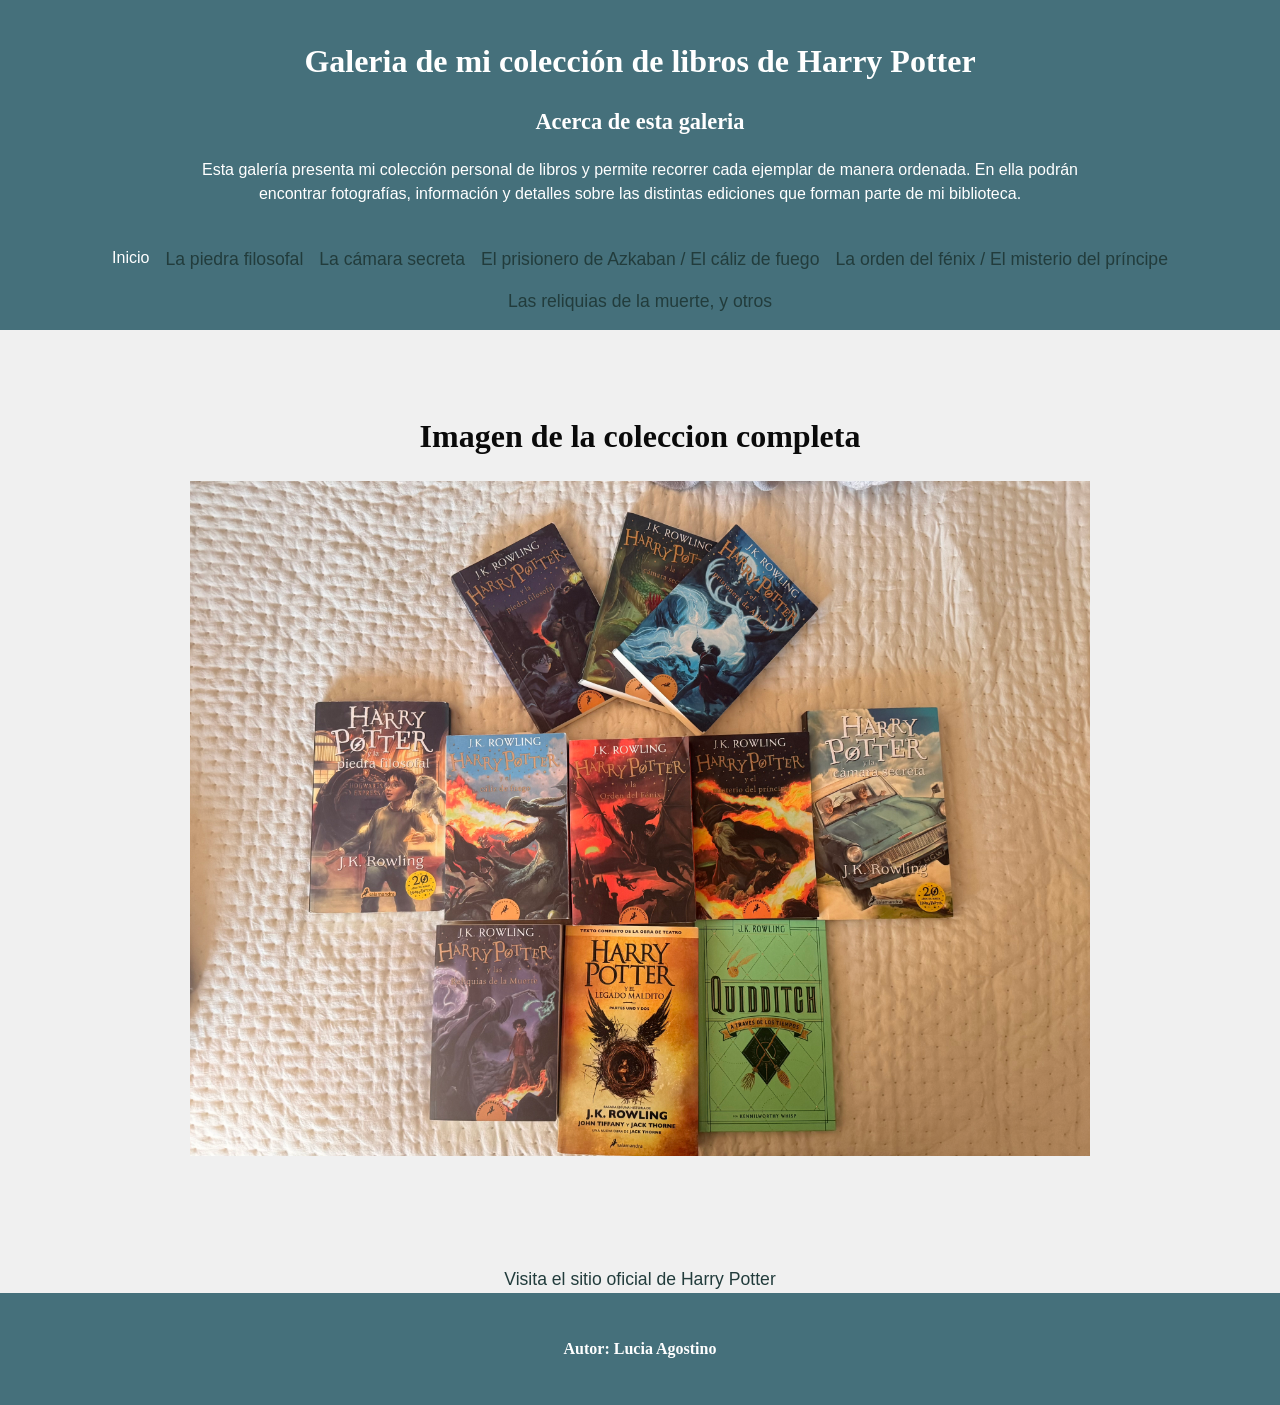
<file: index.html>
<!DOCTYPE html>
<html lang="en">
<head>
    <meta charset="UTF-8">
    <meta name="viewport" content="width=device-width, initial-scale=1.0">
    <title> Galeria de Libros de Harry Potter</title>
    <meta author="Lucia Agostino">
    <link rel="stylesheet" href="css/style.css">
</head>
<body class="index-page">
    <header>
        <h1 class="titulo">Galeria de mi colección de libros de Harry Potter</h1>
        <section>
         <h2>Acerca de esta galeria</h2>
         <p class="descripcion"> Esta galería presenta mi colección personal de libros y permite recorrer cada ejemplar de manera ordenada. En ella podrán encontrar fotografías, información y detalles sobre las distintas ediciones que forman parte de mi biblioteca. </p>
        <nav> 
            <ul class="menu">
                <li> Inicio </li>
                <li><a href="Libro 1.html"> La piedra filosofal</a></li>
                <li><a href="Libro 2.html"> La cámara secreta</a></li>
                <li><a href="Libros 3 y 4.html">El prisionero de Azkaban / El cáliz de fuego</a></li>
                <li><a href="Libros 5 y 6.html">La orden del fénix / El misterio del príncipe</a></li>
                <li><a href="Libro 7 y otros.html">Las reliquias de la muerte, y otros</a></li>
            </ul>
        </nav>
    </header> 
    <main>
        <div class="presentacion">
            <h1>Imagen de la coleccion completa</h1>
            <img class="fotoprincipal" src="Fotos/Todosjuntos.jpeg" alt=" Todos los libros" >
        </div>
    </main>
    <section>
        <div class="enlaces">
            <a href= "https://www.harrypotter.com" target="_blank">Visita el sitio oficial de Harry Potter</a>
        </div>
    </section>
    <footer>
     <h2 class="derechos">Autor: Lucia Agostino</h2>
    </footer>
</body>
</html>
</file>
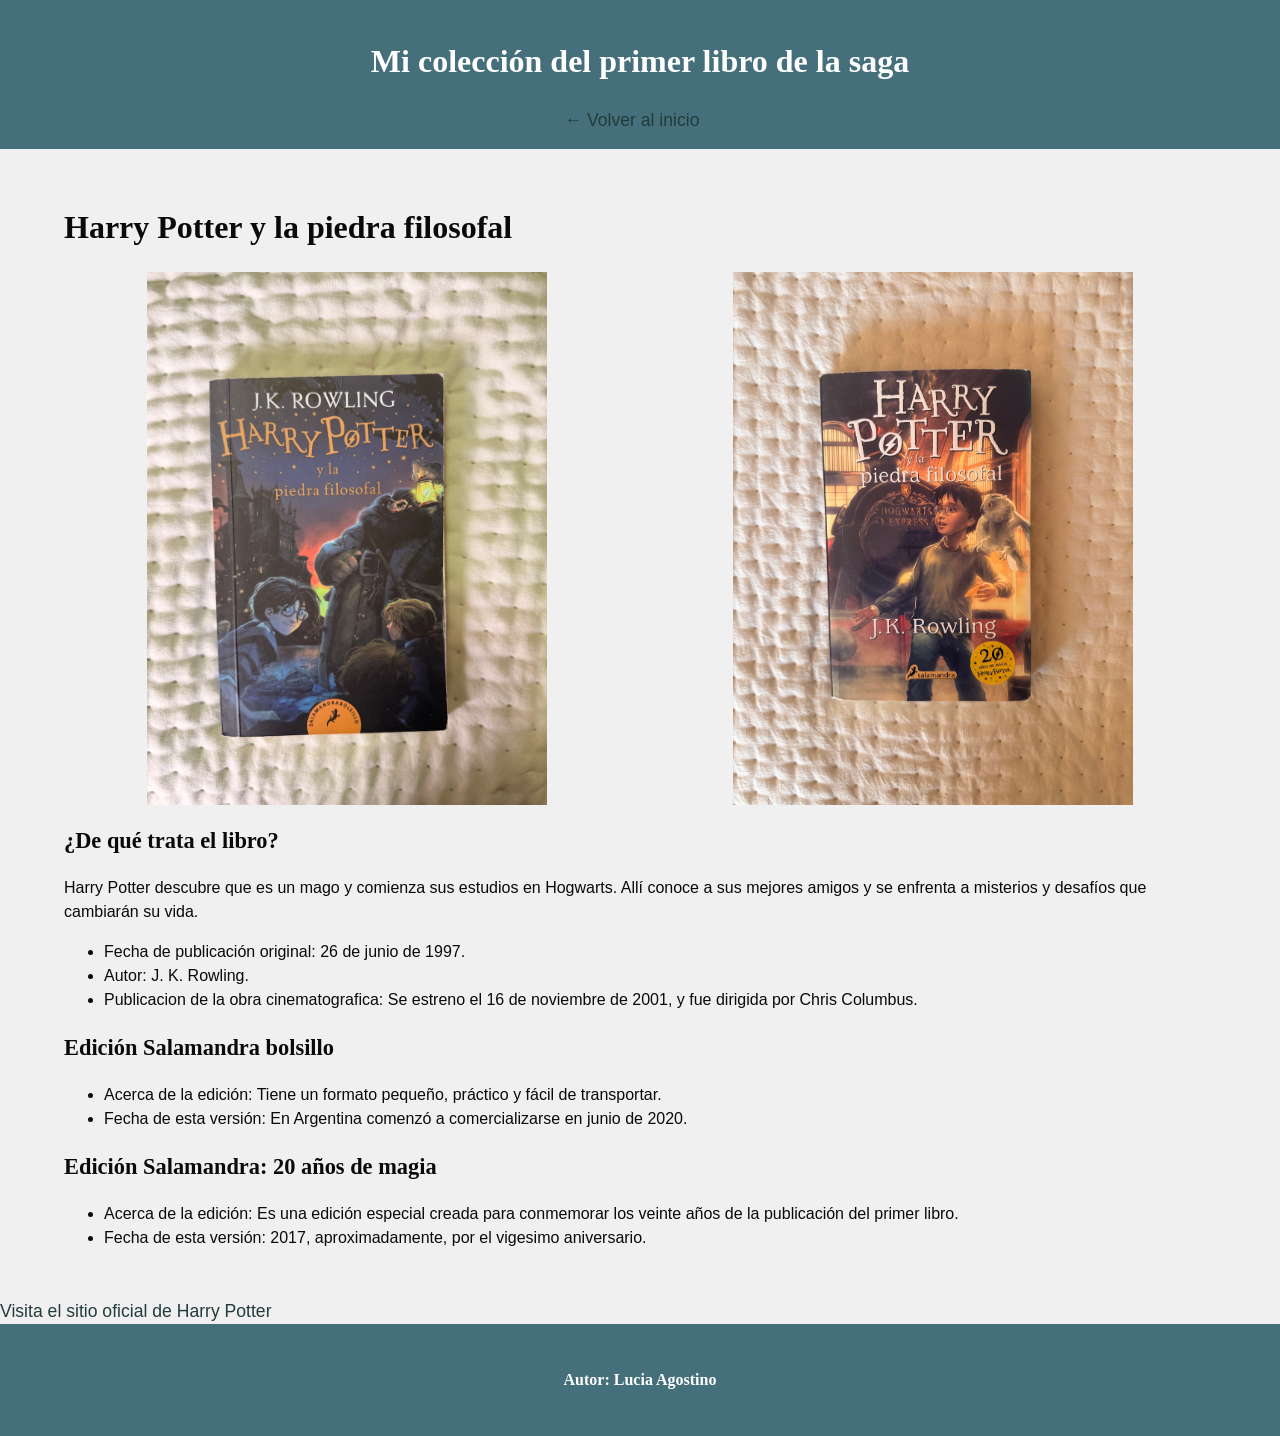
<file: Libro 1.html>
<!DOCTYPE html>
<html lang="en">
<head>
    <meta charset="UTF-8">
    <meta name="viewport" content="width=device-width, initial-scale=1.0">
        <link rel="stylesheet" href="css/style.css">
    <title>La piedra filosofal</title>
</head>
<body>
    <header>
        <h1> Mi colección del primer libro de la saga</h1>
        <nav>
            <ul class="menu">
                <li><a href="index.html"> ← Volver al inicio</a></li>
                <li class="subtitulo"> </li>
            </ul>
        </nav>
    </header> 
    <main>
        <h1>Harry Potter y la piedra filosofal</h1>
        <section>
        <div class="galeria-fotos">
    <img class="foto" src="Fotos/HP 1.jpg" alt="Edición de la piedra filosofal" width="400" height="500">
    <img class="foto" src="Fotos/HP 8.jpeg" alt="Edición de la piedra filosofal" width="400" height="500">
        </div>
<section class="informacion-libro">
    <h2>¿De qué trata el libro?</h2>
    <p> Harry Potter descubre que es un mago y comienza sus estudios en Hogwarts. Allí conoce a sus mejores amigos y se enfrenta a misterios y desafíos que cambiarán su vida. </p>
    <ul>
        <li>Fecha de publicación original: 26 de junio de 1997.</li>
        <li>Autor: J. K. Rowling.</li>
        <li> Publicacion de la obra cinematografica: Se estreno el 16 de noviembre de 2001, y fue dirigida por Chris Columbus.</li>
    </ul>
</section>
<section class="ediciones">
    <h2>Edición Salamandra bolsillo</h2>
    <ul>
        <li>Acerca de la edición: Tiene un formato pequeño, práctico y fácil de transportar.</li>
        <li>Fecha de esta versión: En Argentina comenzó a comercializarse en junio de 2020. </li>
    </ul>
    <h2>Edición Salamandra: 20 años de magia</h2>
    <ul>
        <li>Acerca de la edición: Es una edición especial creada para conmemorar los veinte años de la publicación del primer libro.</li>
        <li>Fecha de esta versión: 2017, aproximadamente, por el vigesimo aniversario.</li>
    </ul>
</section>
    </main>
     <section>
        <a href= "https://www.harrypotter.com" target="_blank">Visita el sitio oficial de Harry Potter</a>
    </section>
    <footer>
        <h2 class="derechos">Autor: Lucia Agostino </h2>
    </footer>
</body>
</html>
</file>
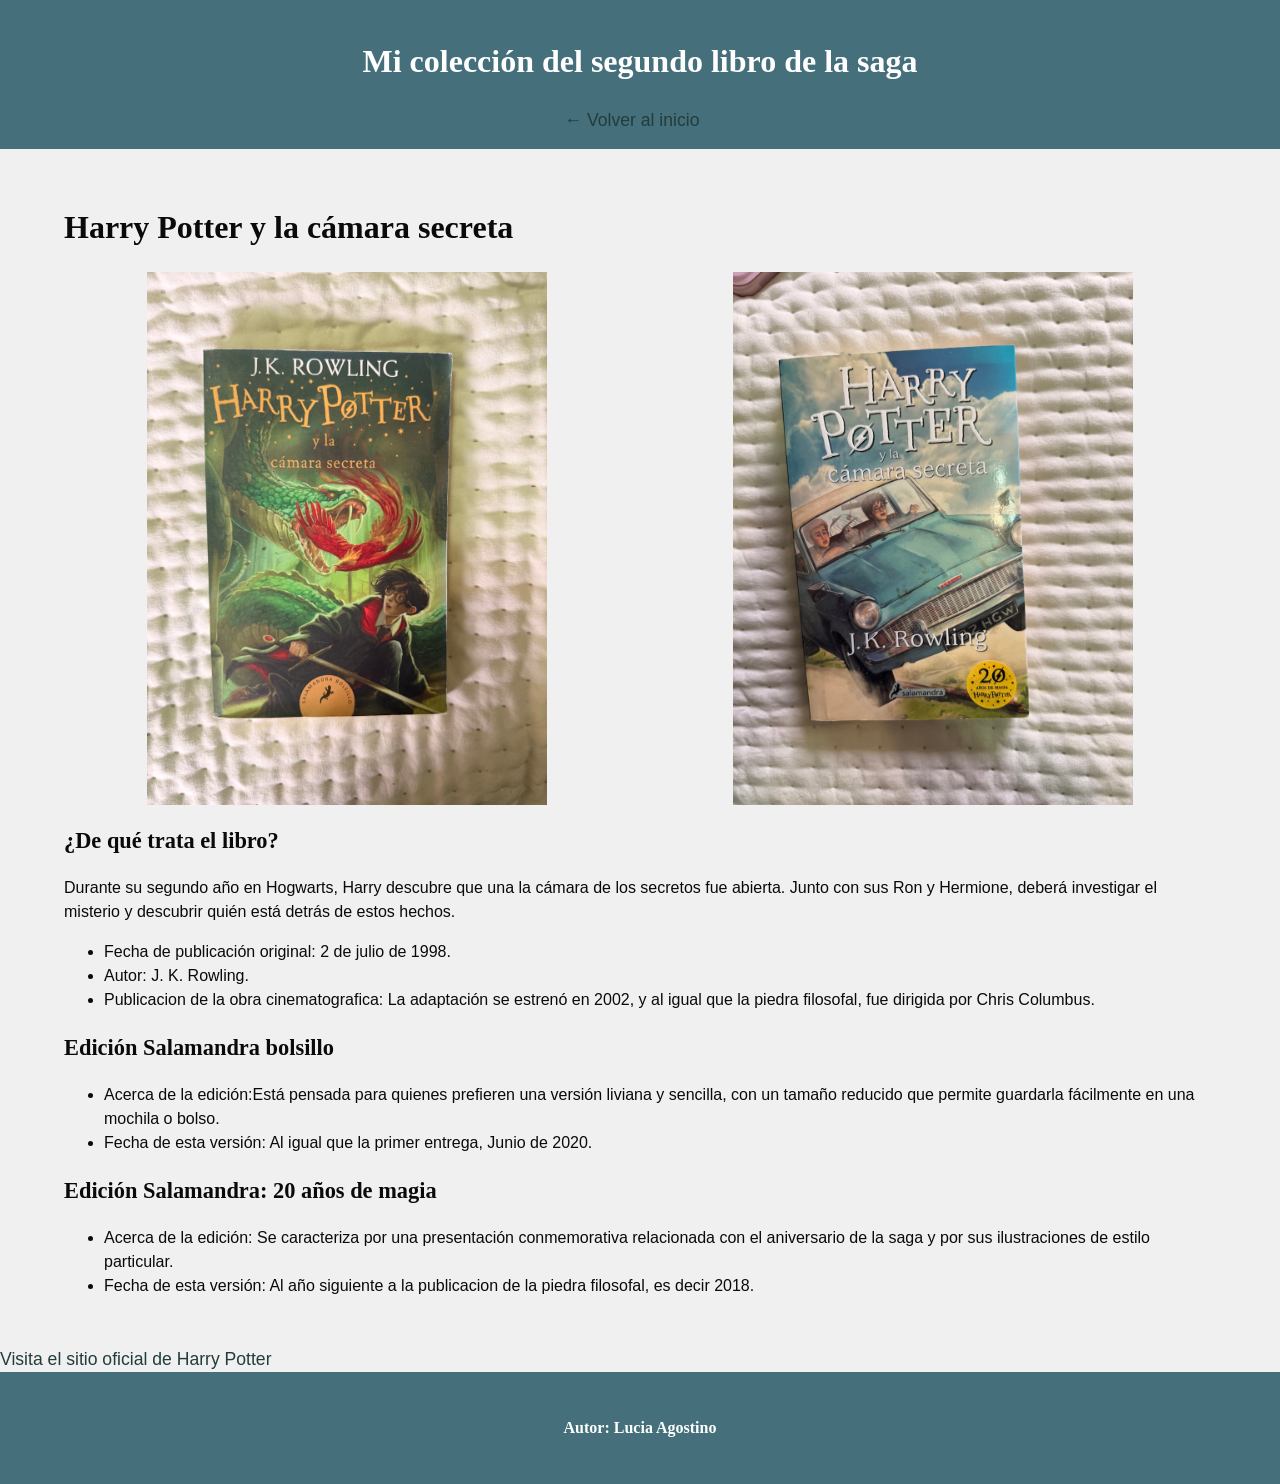
<file: Libro 2.html>
<!DOCTYPE html>
<html lang="en">
<head>
    <meta charset="UTF-8">
    <meta name="viewport" content="width=device-width, initial-scale=1.0">
        <link rel="stylesheet" href="css/style.css">
    <title>La cámara secreta</title>
</head>
<body>
    <header>
        <h1>Mi colección del segundo libro de la saga</h1>
        <nav>
            <ul class="menu">
                <li><a href="index.html"> ← Volver al inicio</a></li>
                <li class="subtitulo"> </li>  
            </ul>    
        </nav>
    </header> 
<main>
    <h1>Harry Potter y la cámara secreta</h1>
    <div class="galeria-fotos">
        <img class="foto" src="Fotos/HP 2.jpg" alt="Edición de la cámara secreta" width="400" height="500">
        <img class="foto" src="Fotos/HP 9.jpg" alt="Edición de la cámara secreta" width="400" height="500">
    </div>
    <section class="informacion-libro">
        <h2>¿De qué trata el libro?</h2>
        <p> Durante su segundo año en Hogwarts, Harry descubre que una la cámara de los secretos fue abierta. Junto con sus Ron y Hermione, deberá investigar el misterio y descubrir quién está detrás de estos hechos. </p>
        <ul>
            <li> Fecha de publicación original: 2 de julio de 1998.</li>
            <li>Autor: J. K. Rowling.</li>
            <li>Publicacion de la obra cinematografica: La adaptación se estrenó en 2002, y al igual que la piedra filosofal, fue dirigida por Chris Columbus.</li>
        </ul>
    </section>
    <section class="ediciones">
        <h2>Edición Salamandra bolsillo</h2>
        <ul>
            <li>Acerca de la edición:Está pensada para quienes prefieren una versión liviana y sencilla, con un tamaño reducido que permite guardarla fácilmente en una mochila o bolso.</li>
            <li>Fecha de esta versión: Al igual que la primer entrega, Junio de 2020.</li>
        </ul>
        <h2>Edición Salamandra: 20 años de magia</h2>
        <ul>
            <li>Acerca de la edición: Se caracteriza por una presentación conmemorativa relacionada con el aniversario de la saga y por sus ilustraciones de estilo particular.</li>
            <li>Fecha de esta versión: Al año siguiente a la publicacion de la piedra filosofal, es decir 2018.</li>
        </ul>
    </section>
</main>
     <section>
        <a href= "https://www.harrypotter.com" target="_blank">Visita el sitio oficial de Harry Potter</a>
    </section>
    <footer>
        <h2 class="derechos">Autor: Lucia Agostino</h2>
    </footer>
</body>
</html>
</file>
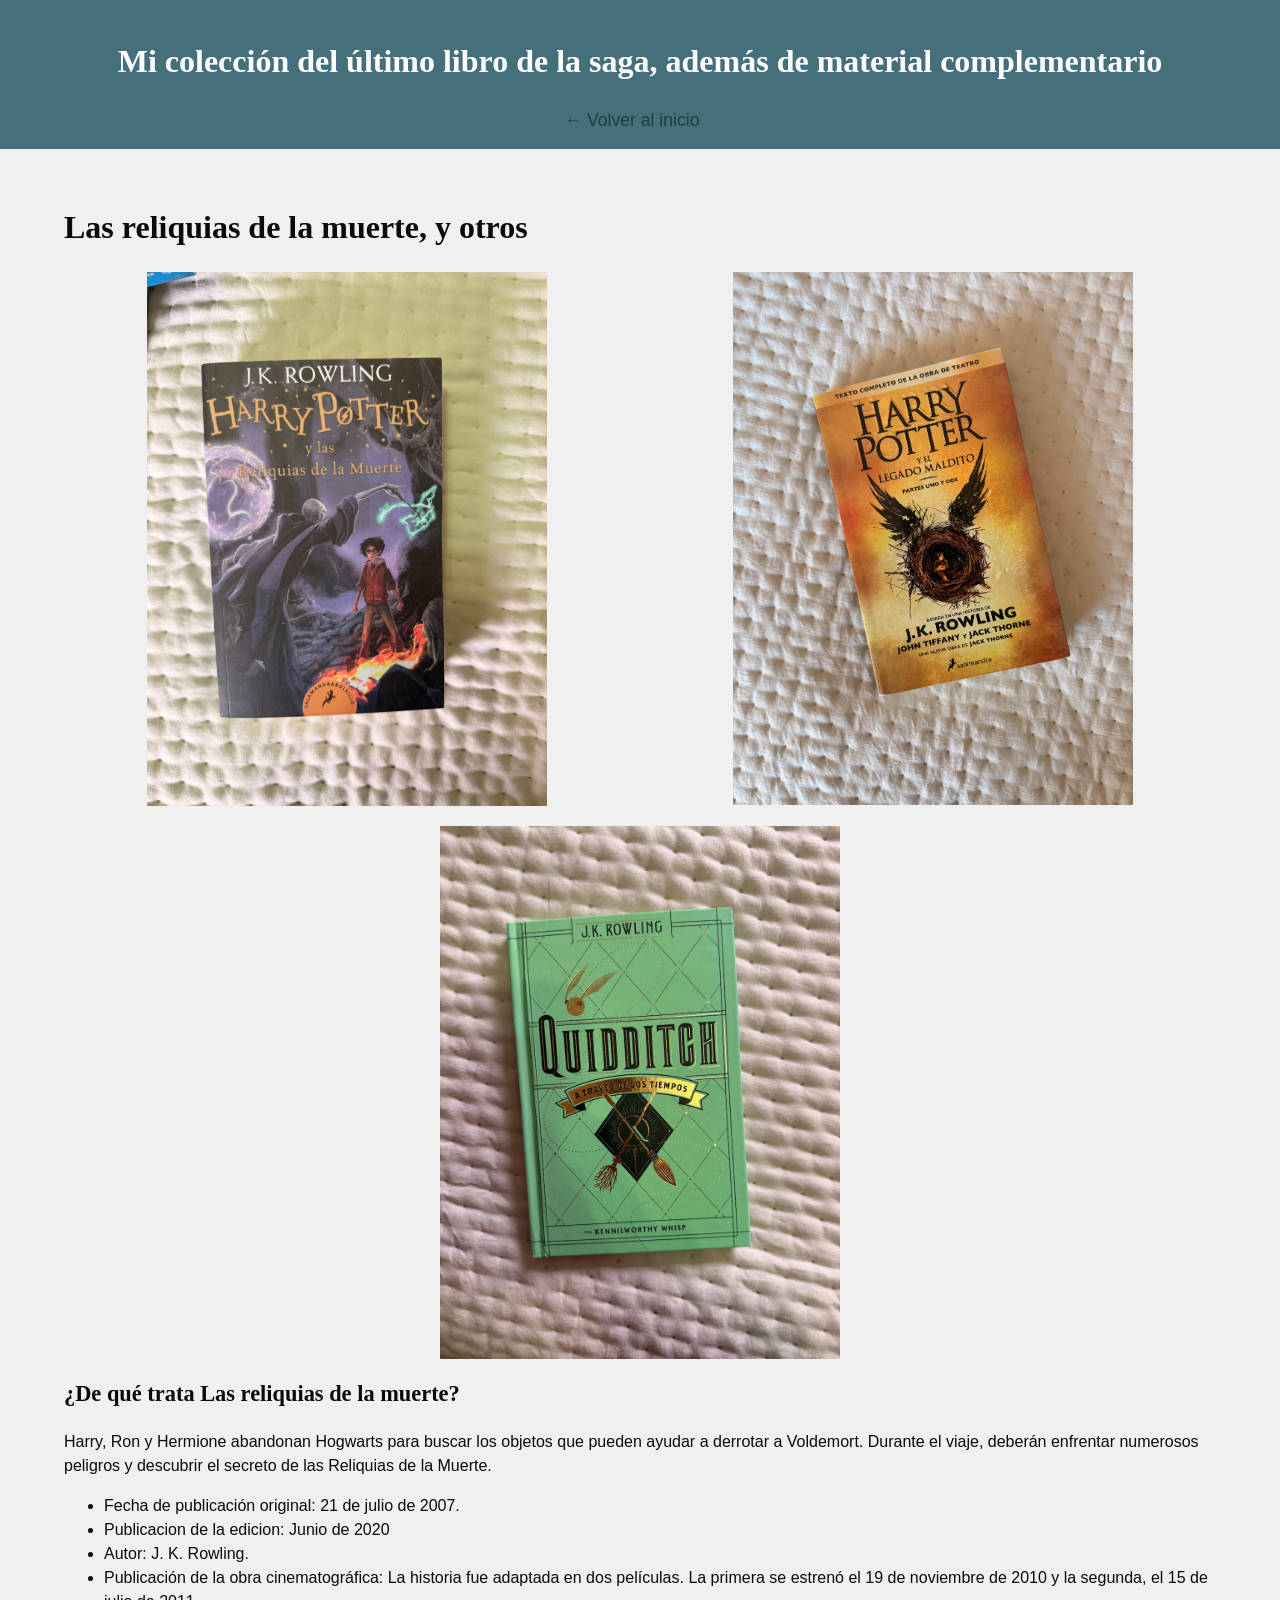
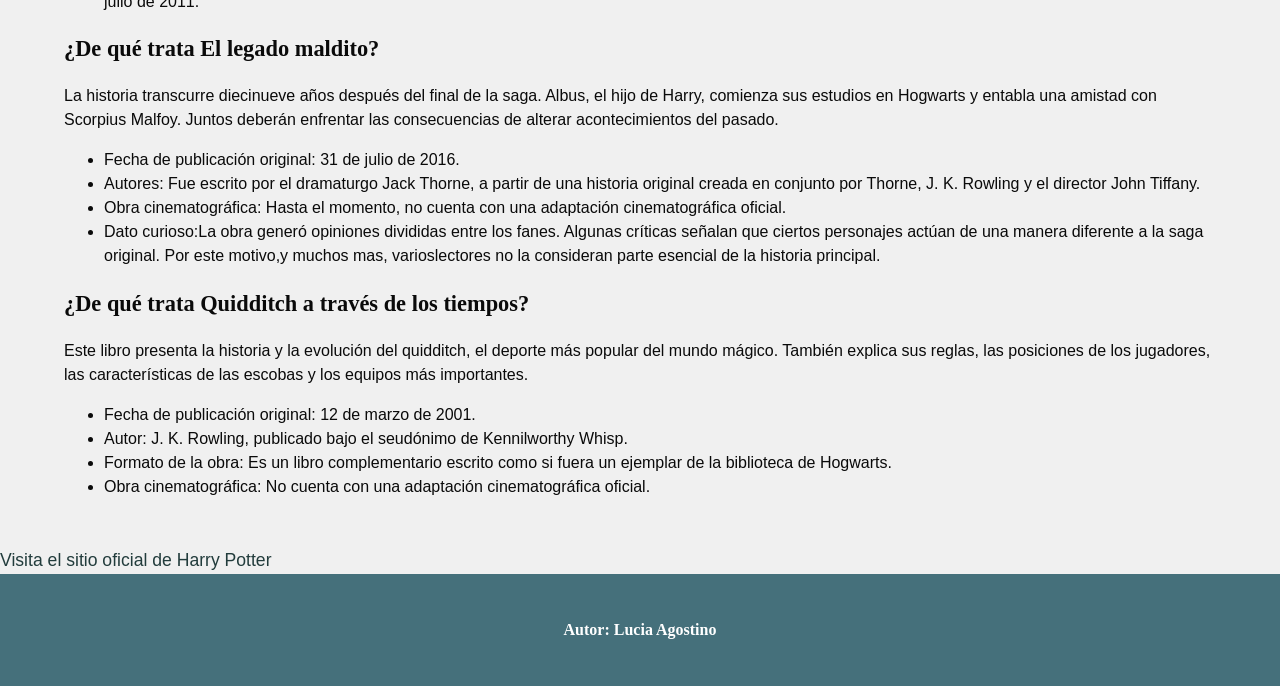
<file: Libro 7 y otros.html>
<!DOCTYPE html>
<html lang="en">
<head>
    <meta charset="UTF-8">
    <meta name="viewport" content="width=device-width, initial-scale=1.0">
        <link rel="stylesheet" href="css/style.css">
    <title>Las reliquias de la muerte, y otros</title>
</head>
<body>
    <header>
        <h1>Mi colección del último libro de la saga, además de material complementario</h1>
        <nav>
            <ul class="menu">
                <li><a href="index.html"> ← Volver al inicio</a></li>
                <li class="subtitulo"> </li>
            </ul>
        </nav>
    </header> 
     <main>
  <h1> Las reliquias de la muerte, y otros</h1>
    <div class="galeria-fotos">
        <img class="foto" src="Fotos/HP 7.jpg" alt="Edición de Harry Potter y las reliquias de la muerte" width="400" height="500">
        <img class="foto" src="Fotos/HP11.jpeg" alt="Edición del legado maldito" width="400" height="500">
        <img class="foto" src="Fotos/HP 10.jpg" alt="Edición de Quidditch a través de los tiempos" width="400" height="500">
    </div>
   <section class="informacion-libro">
    <h2>¿De qué trata Las reliquias de la muerte?</h2>
    <p> Harry, Ron y Hermione abandonan Hogwarts para buscar los objetos que pueden ayudar a derrotar a Voldemort. Durante el viaje, deberán enfrentar numerosos peligros y descubrir el secreto de las Reliquias de la Muerte.</p>
    <ul>
        <li>Fecha de publicación original: 21 de julio de 2007.</li>
        <li>Publicacion de la edicion: Junio de 2020</li>
        <li>Autor: J. K. Rowling.</li>
        <li>Publicación de la obra cinematográfica: La historia fue adaptada en dos películas. La primera se estrenó el 19 de noviembre de 2010 y la segunda, el 15 de julio de 2011.</li>
    </ul>
</section>
<section class="informacion-libro">
    <h2>¿De qué trata El legado maldito?</h2>
    <p> La historia transcurre diecinueve años después del final de la saga. Albus, el hijo de Harry, comienza sus estudios en Hogwarts y entabla una amistad con Scorpius Malfoy. Juntos deberán enfrentar las consecuencias de alterar acontecimientos del pasado. </p>
    <ul>
        <li>Fecha de publicación original: 31 de julio de 2016.</li>
        <li>Autores: Fue escrito por el dramaturgo Jack Thorne, a partir de una historia original creada en conjunto por Thorne, J. K. Rowling y el director John Tiffany.</li>
        <li>Obra cinematográfica: Hasta el momento, no cuenta con una adaptación cinematográfica oficial.</li>
        <li>Dato curioso:La obra generó opiniones divididas entre los fanes. Algunas críticas señalan que ciertos personajes actúan de una manera diferente a la saga original. Por este motivo,y muchos mas, varioslectores no la consideran parte esencial de la historia principal.</li>
    </ul>
</section>
<section class="informacion-libro">
    <h2>¿De qué trata Quidditch a través de los tiempos?</h2>
    <p> Este libro presenta la historia y la evolución del quidditch, el deporte más popular del mundo mágico. También explica sus reglas, las posiciones de los jugadores, las características de las escobas y los equipos más importantes. </p>
    <ul>
        <li>Fecha de publicación original: 12 de marzo de 2001.</li>
        <li>Autor: J. K. Rowling, publicado bajo el seudónimo de Kennilworthy Whisp.</li>
        <li>Formato de la obra: Es un libro complementario escrito como si fuera un ejemplar de la biblioteca de Hogwarts.</li>
        <li>Obra cinematográfica: No cuenta con una adaptación cinematográfica oficial.</li>
    </ul>
</section>
    </main>
    <section>
        <a href= "https://www.harrypotter.com" target="_blank">Visita el sitio oficial de Harry Potter</a>
    </section>
    <footer>
        <h2 class="derechos">Autor: Lucia Agostino</h2>
    </footer>
</body>
</html>
</file>
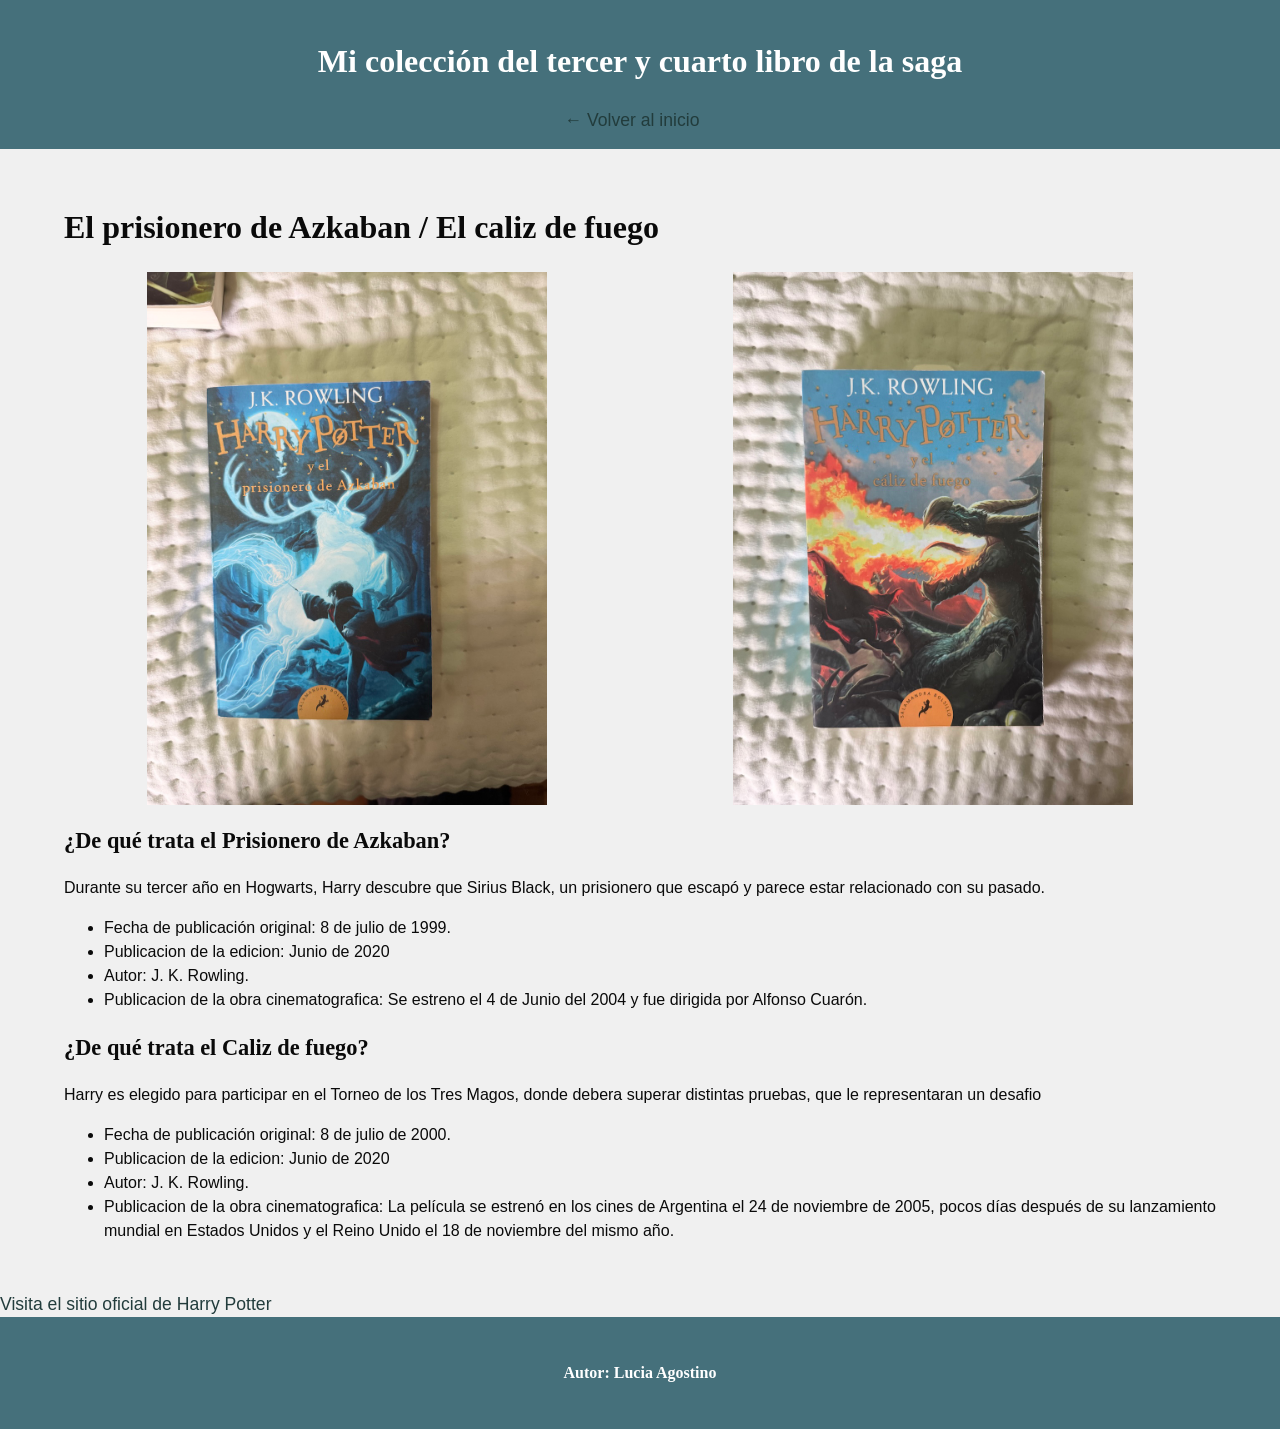
<file: Libros 3 y 4.html>
<!DOCTYPE html>
<html lang="en">
<head>
    <meta charset="UTF-8">
    <meta name="viewport" content="width=device-width, initial-scale=1.0">
    <link rel="stylesheet" href="css/style.css">
    <title>El prisionero de Azkaban / El caliz de fuego</title>
</head>
<body>
    <header>
        <h1>Mi colección del tercer y cuarto libro de la saga</h1>
        <nav>
            <ul class="menu">
                <li><a href="index.html"> ← Volver al inicio</a></li>
                <li class="subtitulo"></li>
            </ul>
        </nav>
    </header> 
   <main>
  <h1>El prisionero de Azkaban / El caliz de fuego</h1>
    <div class="galeria-fotos">
        <img class="foto" src="Fotos/HP 3.jpg" alt="Edición de El prisionero de Azkaban" width="400" height="500">
        <img class="foto" src="Fotos/HP 4.jpg" alt="Edición de El caliz de fuego" width="400" height="500">
    </div>
     <section class="informacion-libro">
                <h2>¿De qué trata el Prisionero de Azkaban?</h2>
                <p>Durante su tercer año en Hogwarts, Harry descubre que Sirius Black, un prisionero que escapó y parece estar relacionado con su pasado. </p>
                <ul>
                    <li>Fecha de publicación original: 8 de julio de 1999.</li>
                    <li> Publicacion de la edicion: Junio de 2020</li>
                    <li>Autor: J. K. Rowling.</li>
                    <li>Publicacion de la obra cinematografica: Se estreno el 4 de Junio del 2004 y fue dirigida por Alfonso Cuarón.</li>
                </ul>
            </section>
    <section class="informacion-libro">
                <h2>¿De qué trata el Caliz de fuego?</h2>
                <p> Harry es elegido para participar en el Torneo de los Tres Magos, donde debera superar distintas pruebas, que le representaran un desafio</p>
                <ul>
                    <li>Fecha de publicación original: 8 de julio de 2000.</li>
                    <li> Publicacion de la edicion: Junio de 2020</li>
                    <li>Autor: J. K. Rowling.</li>
                    <li>Publicacion de la obra cinematografica: La película se estrenó en los cines de Argentina el 24 de noviembre de 2005, pocos días después de su lanzamiento mundial en Estados Unidos y el Reino Unido el 18 de noviembre del mismo año.</li>
                </ul>
            </section>
</main>
     <section>
        <a href= "https://www.harrypotter.com" target="_blank">Visita el sitio oficial de Harry Potter</a>
    </section>
    <footer>
        <h2 class="derechos">Autor: Lucia Agostino </h2>
    </footer>
</body>
</html>
</file>
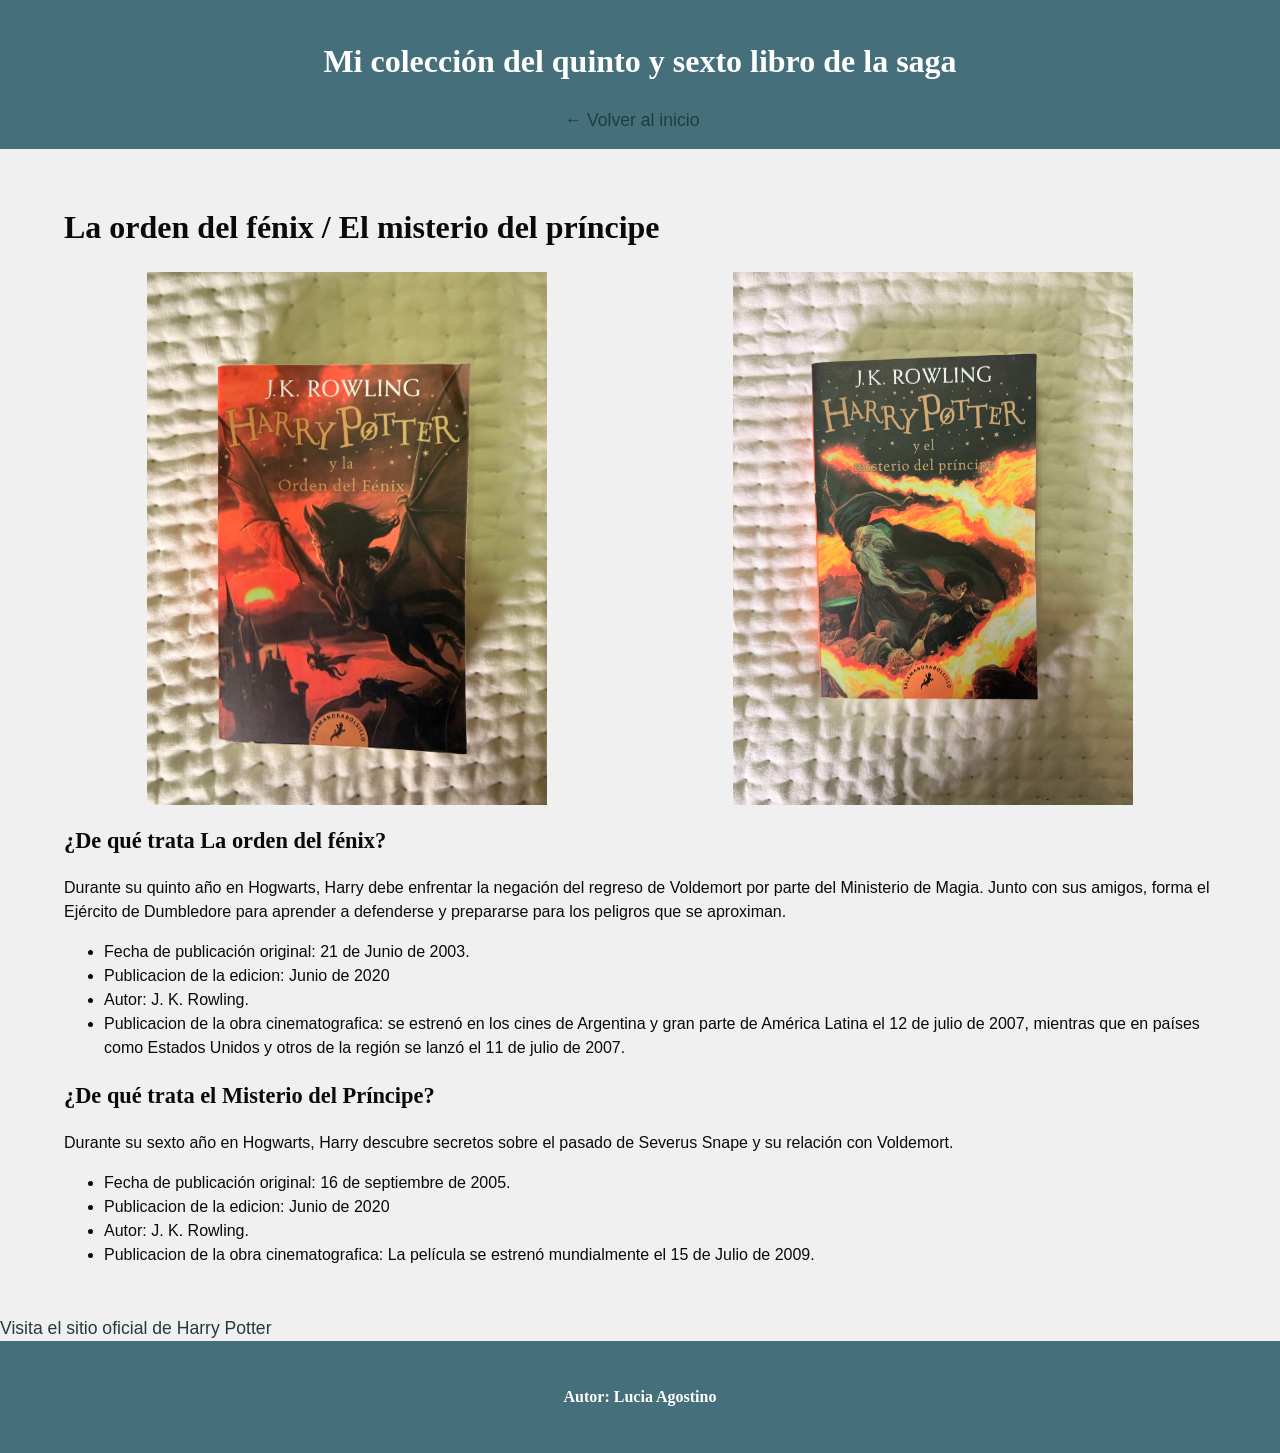
<file: Libros 5 y 6.html>
<!DOCTYPE html>
<html lang="en">
<head>
    <meta charset="UTF-8">
    <meta name="viewport" content="width=device-width, initial-scale=1.0">
        <link rel="stylesheet" href="css/style.css">
    <title>La orden del fénix / El misterio del príncipe</title>
</head>
<body>
    <header>
        <h1> Mi colección del quinto y sexto libro de la saga</h1>
            <ul class="menu">
                <li><a href="index.html"> ← Volver al inicio</a></li>
                <li class="subtitulo"></li>
            </ul>
        </nav>
    </header> 
     <main>
  <h1>La orden del fénix / El misterio del príncipe</h1>
    <div class="galeria-fotos">
        <img class="foto" src="Fotos/HP 5.jpg" alt="Edición de La orden del fénix" width="400" height="500">
        <img class="foto" src="Fotos/HP 6.jpg" alt="Edición de El misterio del príncipe" width="400" height="500">
    </div>
     <section class="informacion-libro">
                <h2>¿De qué trata La orden del fénix?</h2>
                <p> Durante su quinto año en Hogwarts, Harry debe enfrentar la negación del regreso de Voldemort por parte del Ministerio de Magia. Junto con sus amigos, forma el Ejército de Dumbledore para aprender a defenderse y prepararse para los peligros que se aproximan.</p>
                <ul>
                    <li>Fecha de publicación original: 21 de Junio de 2003.</li>
                    <li>Publicacion de la edicion: Junio de 2020</li>
                    <li>Autor: J. K. Rowling.</li>
                    <li>Publicacion de la obra cinematografica: se estrenó en los cines de Argentina y gran parte de América Latina el 12 de julio de 2007, mientras que en países como Estados Unidos y otros de la región se lanzó el 11 de julio de 2007. </li>
                </ul>
            </section>
    <section class="informacion-libro">
                <h2>¿De qué trata el Misterio del Príncipe?</h2>
                <p> Durante su sexto año en Hogwarts, Harry descubre secretos sobre el pasado de Severus Snape y su relación con Voldemort.</p>
                <ul>
                    <li>Fecha de publicación original: 16 de septiembre de 2005.</li>
                    <li>Publicacion de la edicion: Junio de 2020</li>
                    <li>Autor: J. K. Rowling.</li>
                    <li>Publicacion de la obra cinematografica: La película se estrenó mundialmente el 15 de Julio de 2009.</li>
                </ul>
            </section>
     </main>
    <section>
        <a href= "https://www.harrypotter.com" target="_blank">Visita el sitio oficial de Harry Potter</a>
    </section>
    <footer>
        <h2 class="derechos">Autor: Lucia Agostino</h2>
    </footer>
</body>
</html>
</file>
<file: css/style.css>
* {
    box-sizing: border-box;
}

html {
    font-size: 100%;
}

header {
    background-color: #45707b;
    color: #fff;
    text-align: center;
    padding: 1rem 5%;
    position: sticky;
    top: 0;
    left: 0;
    width: 100%;
    z-index: 1000;
}

body {
    margin: 0;
    background-color: #f0f0f0;
    color: #0a0a0a;
    font-family: 'Lato', Arial, sans-serif;
    line-height: 1.5;
}

h1,
h2,
h3 {
    font-family: 'Cormorant Garamond', Georgia, serif;
}

footer {
    background-color: #45707b;
    color: #fff;
    text-align: center;
    padding: 2rem 1rem;
    display: flex;
    align-items: center;
    justify-content: center;
    min-height: 7rem;
}

main {
    width: 90%;
    max-width: 1200px;
    margin: 0 auto;
    padding: 2rem 0;
}

h1 {
    font-size: 2rem;
}

h2 {
    font-size: 1.4rem;
}

.foto {
    display: block;
    width: 100%;
    max-width: 400px;
    height: auto;
    margin: 0 auto;
}
.fotoprincipal {
    display: block;
    width: 100%;
    max-width: 900px;
    height: auto;
    margin: 0 auto;
}
.titulo {
    font-size: 2rem;
    margin-bottom: 1.25rem;
}

.descripcion {
    width: 90%;
    max-width: 900px;
    margin: 0 auto 2.5rem;
    font-size: 1rem;
    text-align: center;
}

.menu {
    display: flex;
    flex-wrap: wrap;
    justify-content: center;
    gap: 1rem;
    padding: 0;
    margin: 0;
    list-style: none;
}

.menu li {
    font-family: Arial, Helvetica, sans-serif;
}

a,
li a {
    color: #223c3c;
    font-size: 1.1rem;
    text-decoration: none;
}

a:hover,
li a:hover {
    color: #847c02;
    text-decoration: underline;
}

.galeria-fotos {
    display: flex;
    flex-wrap: wrap;
    justify-content: center;
    align-items: flex-start;
    gap: 1.25rem;
    margin-top: 1.25rem;
}

.libros-contenedor {
    display: flex;
    align-items: flex-start;
    gap: 2rem;
}

.libro {
    width: 50%;
}

.libro .foto {
    max-width: 100%;
}

.presentacion,
.enlaces {
    text-align: center;
    margin-top: 1.25rem;
}
.presentacion {
    padding: 0.5rem;
    margin-bottom: 50px;

}

.subtitulo {
    font-size: 1.1rem;
}

.derechos {
    font-size: 1rem;
    margin: 0;
}
/* Adaptación */
@media (max-width: 600px) {
    .index-page header {
        position: static;
        padding: 0.75rem 4%;
    }

    main {
        width: 94%;
        padding: 1rem 0;
    }

    h1 {
        font-size: 1.4rem;
    }

    h2 {
        font-size: 1.25rem;
    }

    .index-page .menu {
        flex-direction: column;
        align-items: stretch;
        gap: 0.7rem;
        max-width: 24rem;
        margin: 0 auto;
    }

    .descripcion {
        width: 100%;
        margin-bottom: 1rem;
        font-size: 0.9rem;
    }

    a,
    li a {
        font-size: 0.9rem;
    }

    .libros-contenedor {
        flex-direction: column;
    }

    .libro {
        width: 100%;
    }

    .galeria-fotos .foto {
        width: 90%;
    }
}
</file>
